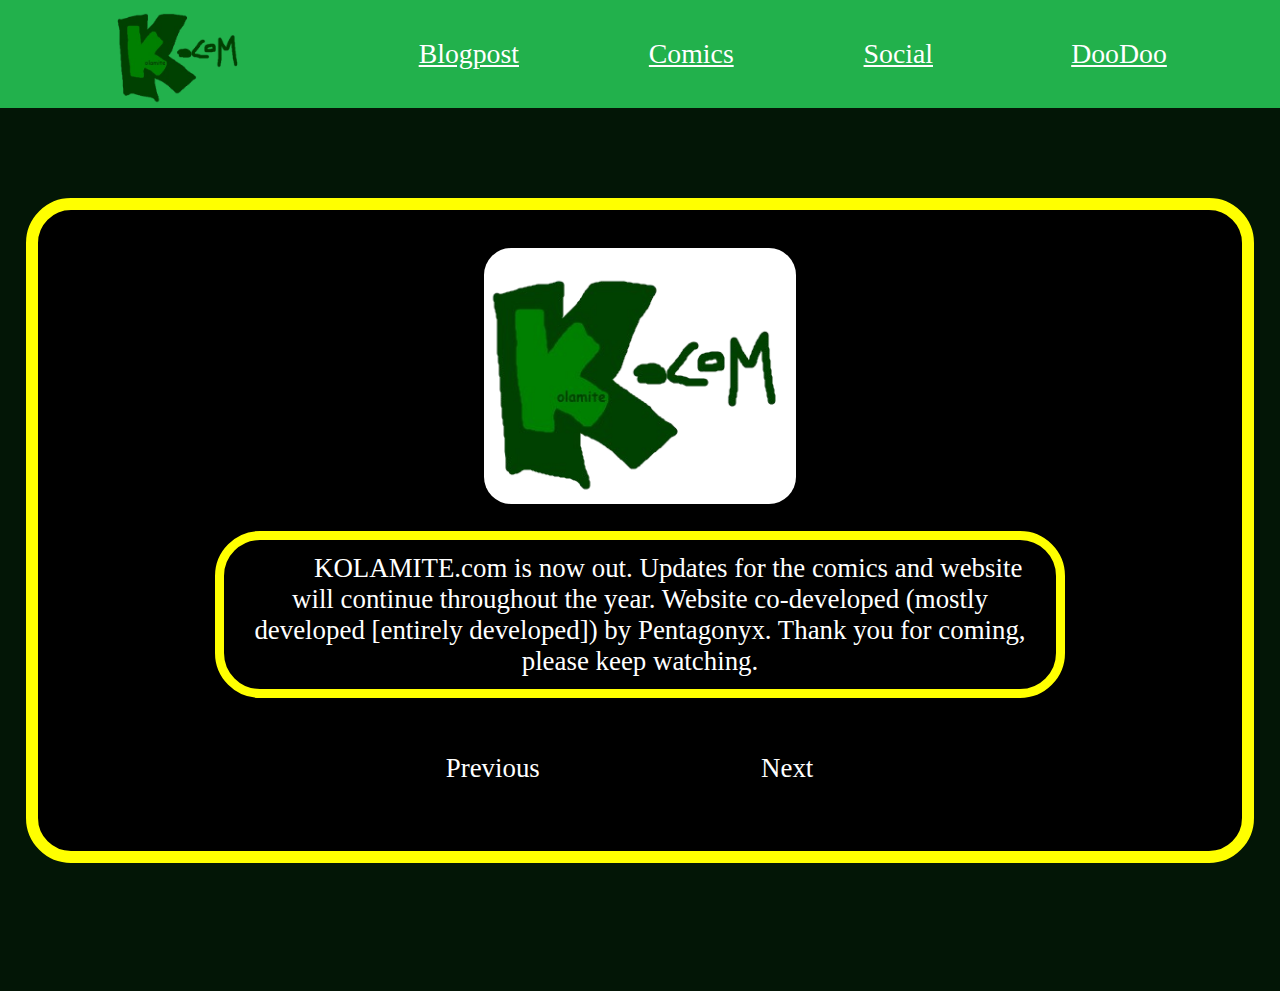
<file: blogpost.html>
<!DOCTYPE html>
<html>
    <head>
    <link rel="stylesheet" href="style.css">
</head>
<body>
    <div id="navBarContainer">
            <div id="navListContainer">
                <a href="index.html"><div class="bar logo"><img src="kmitelogotransparent.png" alt="KOLAMITE.com"></div></a>
                <a href="blogpost.html"><div class="bar blogpost active" class="blogpost">Blogpost</div></a>
                <a href="comics.html"><div class="bar comics">Comics</div></a>
                <a href="social.html"><div class="bar social">Social</div></a>
                <a href="doodoo.html"><div class="bar doodoo">DooDoo</div></a>
            </div>
    </div>

    <article class="container blogpostContainer">
        <div class="blogpostContent">
        <img src="kmitelogo.png" alt="If you're seeing this, you're going to die. Forever. It's Real. And Permanent." class="blogImage">
        <p class="articleP"> 
            KOLAMITE.com is now out. Updates for the comics and website will continue throughout the year.  Website co-developed (mostly developed [entirely developed]) by Pentagonyx. Thank you for coming, please keep watching.
        </p>
        <div class="blogButtons"><button class="navButton prevButton">Previous</button><button class="navButton nextButton">Next</button></div>
        </div>
    </article>


</body>



</html>
</file>
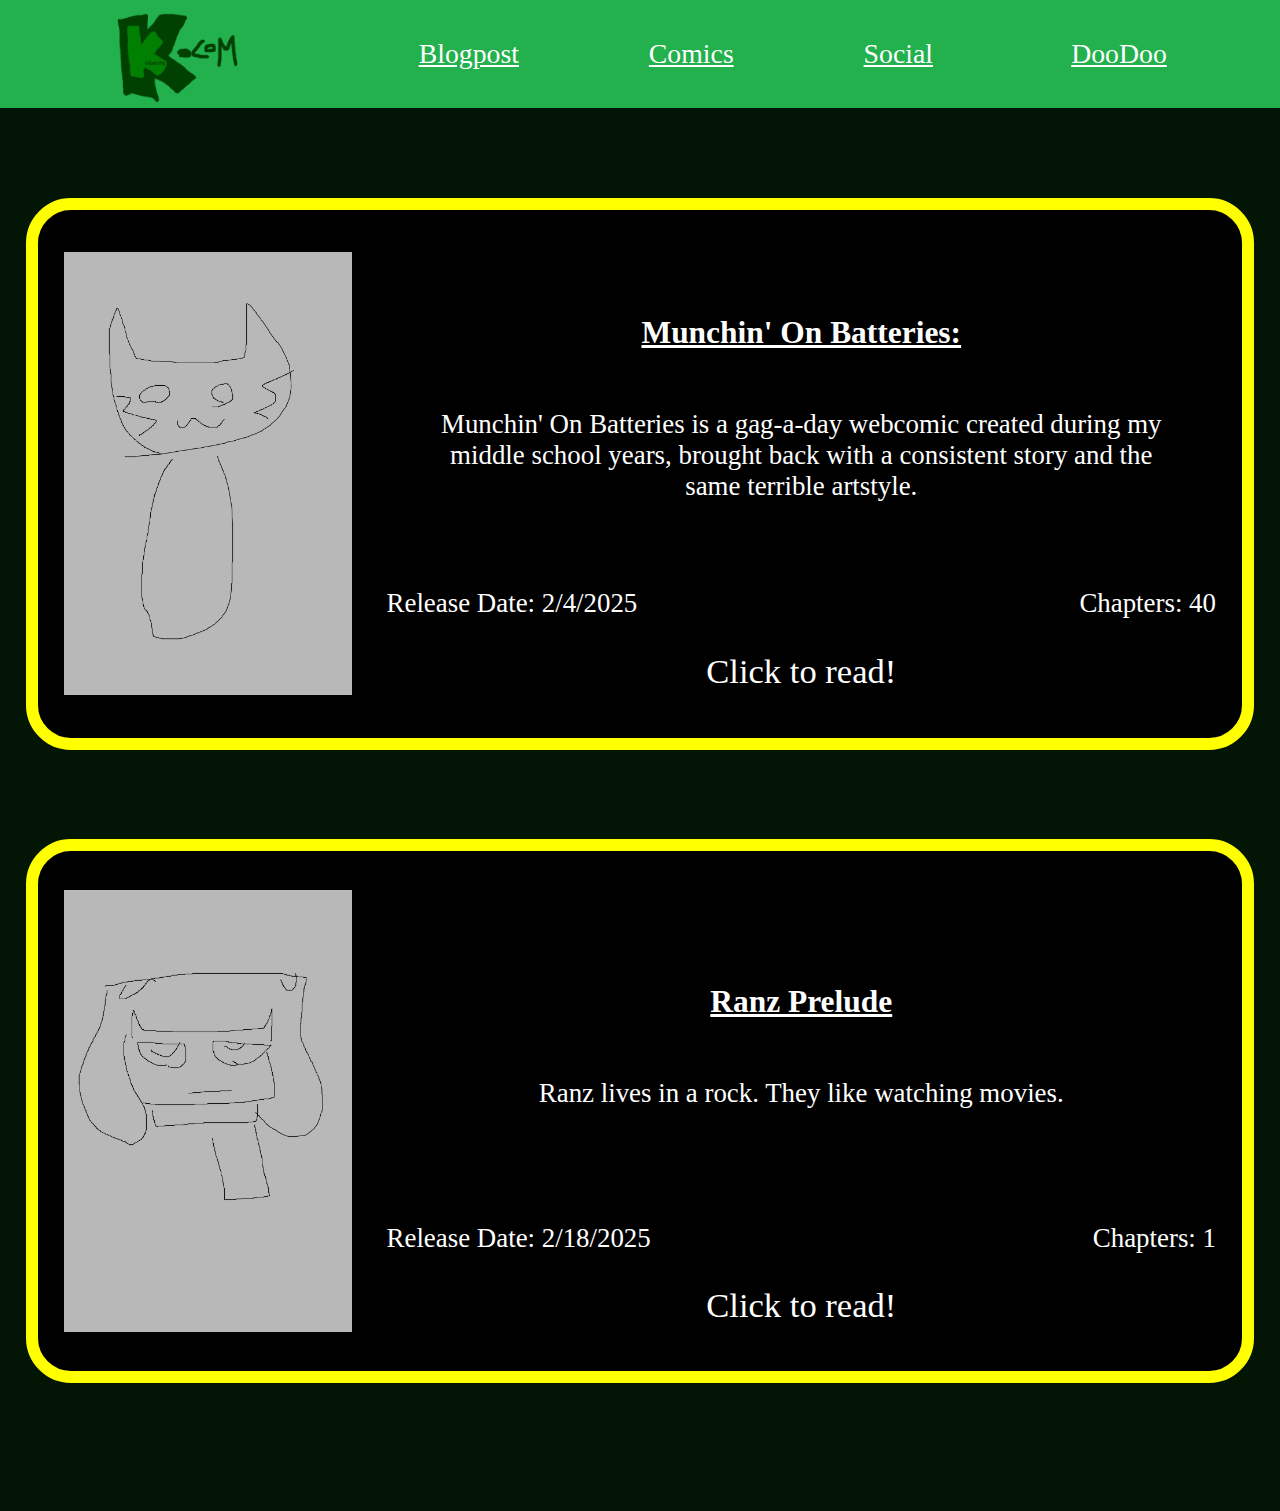
<file: comics.html>
<!DOCTYPE html>
<html>
    <head>
    <link rel="stylesheet" href="style.css">
</head>
<body style="
    flex-direction: column;">
    <div id="navBarContainer">
            <div id="navListContainer">
                <a href="index.html"><div class="bar logo"><img src="kmitelogotransparent.png" alt="KOLAMITE.com"></div></a>
                <a href="blogpost.html"><div class="bar blogpost">Blogpost</div></a>
                <a href="comics.html"><div class="bar comics active">Comics</div></a>
                <a href="social.html"><div class="bar social">Social</div></a>
                <a href="doodoo.html"><div class="bar doodoo">DooDoo</div></a>
            </div>
    </div>
    <!--Muncin' on Batteries-->
    <article class="container comicsPageContainer munchinOnBatteries">
        <img src="Cover1.png" alt="FUCK!!!" class="coverImage">
        <div class="comicDescription">
                <div class="descriptionBox">
                    <h3>Munchin' On Batteries:</h3>
                    <p>
Munchin' On Batteries is a gag-a-day webcomic created during my middle school years, brought back with a consistent story and the same terrible artstyle.
                    </p>
                </div>
                <div class="infoBox">
                    <div class="dateBox">
                        <p>Release Date: 2/4/2025</p>
                    </div>
                    <div class="chapterBox">
                        <p>Chapters: 40</p> 
                    </div>
                    <div class="linkBox">
                        <a href="https://munchingonbatteries.thecomicseries.com/"><p>Click to read!</p></a> 
                    </div>
                </div>
        </div>
    </article>
    
    <!--Ranz Prelude-->
    <article class="container comicsPageContainer munchinOnBatteries">
        <img src="Cover2.png" alt="FUCK!!!" class="coverImage">
        <div class="comicDescription">
                <div class="descriptionBox">
                    <h3>Ranz Prelude</h3>
                    <p>
                        Ranz lives in a rock. They like watching movies.
                    </p>
                </div>
                <div class="infoBox">
                    <div class="dateBox">
                        <p>Release Date: 2/18/2025</p>
                    </div>
                    <div class="chapterBox">
                        <p>Chapters: 1</p> 
                    </div>
                    <div class="linkBox">
                        <a href="https://ranzprelude.thecomicstrip.org/"><p>Click to read!</p></a> 
                    </div>
                </div>
        </div>
    </article>

</body>



</html>
</file>
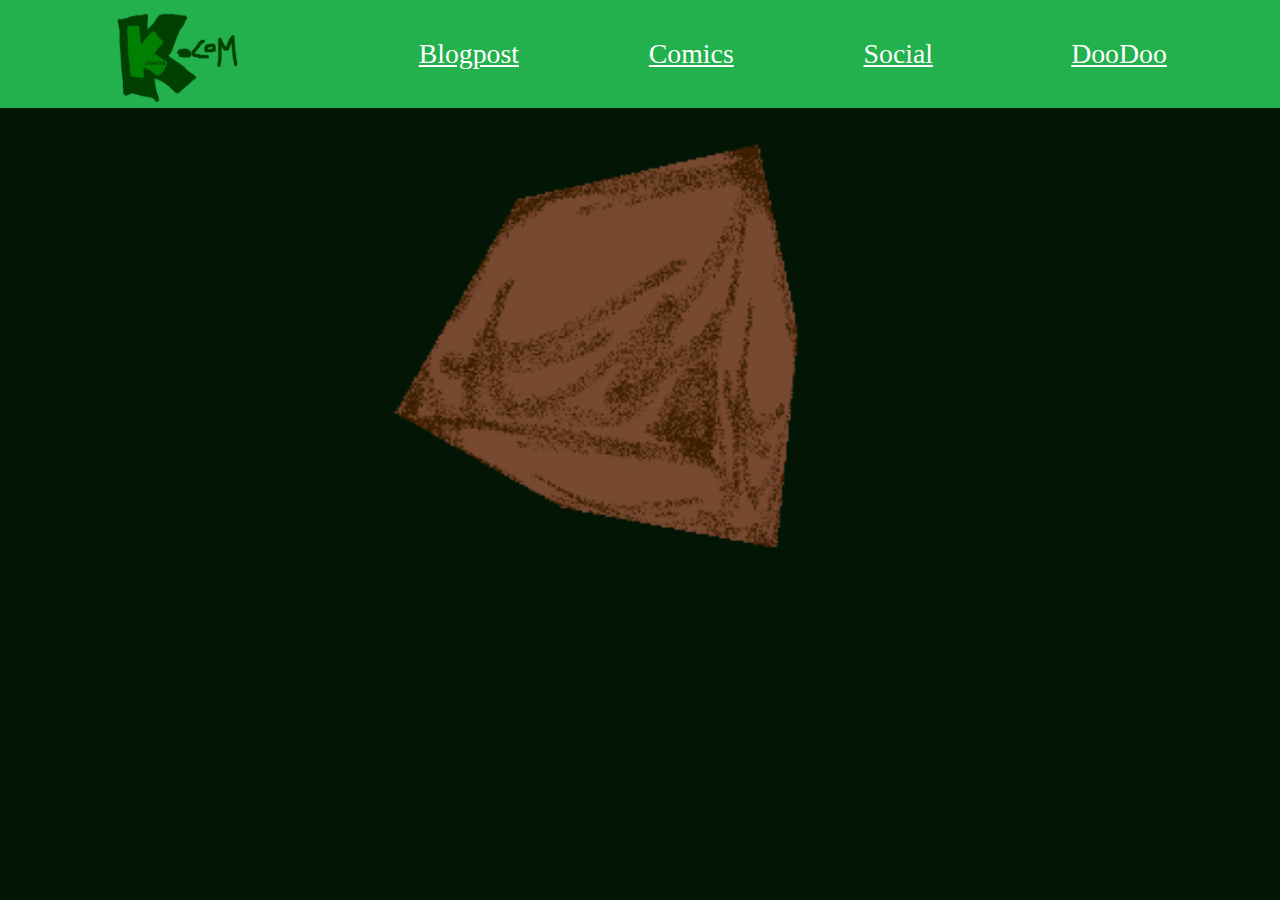
<file: doodoo.html>
<!DOCTYPE html>
<html>
    <head>
    <link rel="stylesheet" href="style.css">
</head>
<body>
    <div id="navBarContainer">
            <div id="navListContainer">
                <a href="index.html"><div class="bar logo"><img src="kmitelogotransparent.png" alt="KOLAMITE.com"></div></a>
                <a href="blogpost.html"><div class="bar blogpost">Blogpost</div></a>
                <a href="comics.html"><div class="bar comics">Comics</div></a>
                <a href="social.html"><div class="bar social">Social</div></a>
                <a href="doodoo.html"><div class="bar doodoo active">DooDoo</div></a>
            </div>
    </div>
    <div>
        <img src="doodoocube.gif" alt="YOUR BROWSER HOLDS NARY A CANDLE TO THE SHEER POWER OF THE DOODOOCUBE" class="bigImage">
    </div>
</body>



</html>
</file>
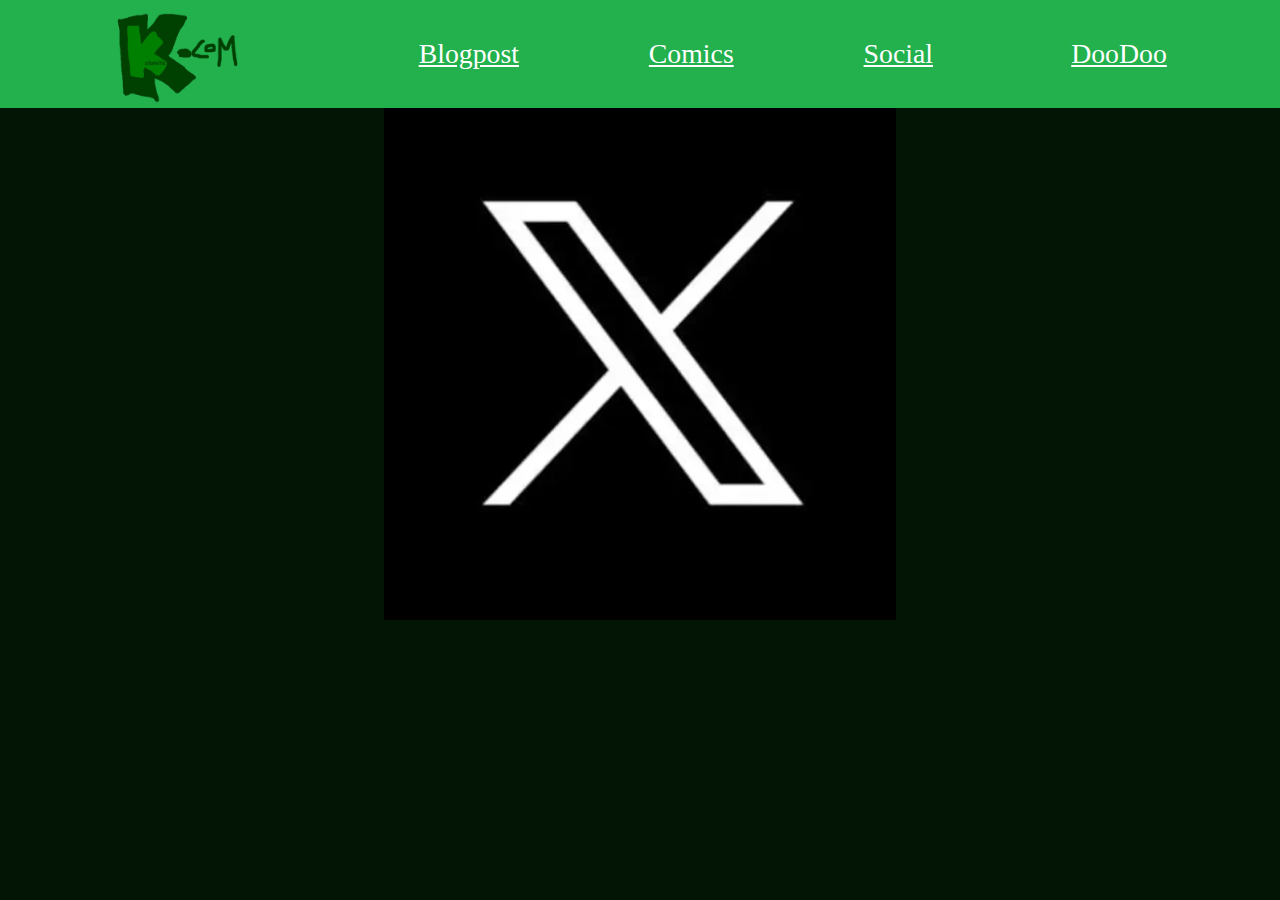
<file: social.html>
<!DOCTYPE html>
<html>
    <head>
    <link rel="stylesheet" href="style.css">
</head>
<body>
    <div id="navBarContainer">
            <div id="navListContainer">
                <a href="index.html"><div class="bar logo"><img src="kmitelogotransparent.png" alt="KOLAMITE.com"></div></a>
                <a href="blogpost.html"><div class="bar blogpost">Blogpost</div></a>
                <a href="comics.html"><div class="bar comics">Comics</div></a>
                <a href="social.html"><div class="bar social active">Social</div></a>
                <a href="doodoo.html"><div class="bar doodoo">DooDoo</div></a>
            </div>
    </div>
    <div>
        <a href="https://images.emojiterra.com/google/noto-emoji/unicode-16.0/color/512px/1f480.png"><img src="x.png" alt="X gon' give it to ya" class="bigImage"></a>
    </div>
</body>



</html>
</file>
<file: style.css>
@font-face {
    font-family: 'p5hatty';
    src: url(P5HATTY-1.TTF)
}

@font-face {
    font-family: 'NewComicTitle';
    src: url(NEWCOMICTITLE.TTF)
}

@font-face {
    font-family: 'Gen1';
    src: url(POKEMON_GENERATION.TTF)
}

@font-face {
    font-family: 'EarwigFactory';
    src: url(EARWIG\ FACTORY\ RG.OTF)
}

head {
    margin: 0;
    padding: 0;
}

body::-webkit-scrollbar{
    display: none;
}

a:link{
    text-decoration: none;
    color: inherit;
}

a:visited{
    text-decoration: none;
    color: inherit;
}

a:hover{
    text-decoration: none;
    
    color: inherit;
}

a:active{
    text-decoration: none;
    color: gainsboro;
}

body {
    /*flexbox stuff*/
    display: flex;
    flex-direction: column;
    /*styling*/
    color: white;
    background-color: #031606;
    /*text*/
    font-size: 2.1vmax;
    font-family: "Comic Sans MS";
    /*dimensions*/
    width: 100%;
    height: 100%;
    /*spacing*/
    margin: 0;
    padding: 0;
    margin-top: 0;
    margin-bottom: 10vw;
}

#navBarContainer {
    position: sticky;
    top: 0;
    /*flexbox stuff*/
    display: flex;
    flex-direction: row;
    /*styling*/
    background-color: #22B14C;
    /*dimensions*/
    width: 87%;
    height: 10vmin;
    /*spacing*/
    padding: 0 8% 2vmin 5%;
    float: left;
    justify-content: center;

}

#navListContainer {
    /*grid*/
    display: grid;
    grid-template-columns:  auto auto auto auto auto;
    grid-gap: 3%;
    /*text*/
    text-align: center;
    font-size: 2.17vmax;
    /*dimensions*/
    width: 100%;
    height: 100%;
    /*spacing*/
    margin: 0;
    padding: 0;
}

.bar{
    /*flexbox stuff*/
    display: flex;
    /*stylng*/
    text-decoration: underline;
    /*dimensions*/
    width: 100%;
    height: 100%;
    /*spacing*/
    float: left;
    margin-left: 20%;
    align-items: center;
    justify-content: center;
}

.logo {
    /*spacing*/
    margin-left: 0;
    height: 12vmin;
}

.logo>img{
height: 100%;
}
.container{
    /*grid stuff*/
    display: flex;
    /*styling*/
    background-color: black;
    border: 1vmax solid yellow;
    border-radius: 5vmin;
    /*dimensions*/
    width: 90vw;
    /*spacing*/
    margin-top: 7vw;
    padding: 3vw 2vmax;
    align-self: center;
}

.blogpostContainer{
    /*styling*/
    background-color: black;
    justify-content: space-evenly;
    justify-self: center;
}

.blogImage {
    height: 20vw;
    border-radius: 3vmin;
}

.blogpostContent{
    display: flex;
    flex-direction: column;
    justify-content: center;
    align-items: center;
}

.articleP{
    width: 70%;
    text-indent: 7%;
    text-align: center;
    border: 1vmin solid yellow;
    border-radius: 5vmin;
    padding: 1vw;

}

.comicsContainer{
    /*grid stuff*/
    grid-template-columns: auto auto auto;
    grid-gap: 2vmin;
    /*styling*/
    /*spacing*/
    justify-content: space-evenly;
    justify-self: center;
}

.comicBox {
    /*styling*/
    background-color: #22B14C;
    border-radius: 5vmin;
    /*dimensions*/
    width: 22vw;
    height: 22vw;
    /*spacing*/
    align-content: center;
    text-align: center;
}

.devBox {
    position: relative;
    float: left;
    /*spacing*/
    top: -1.5vw;
    left: 65vw;
    z-index: -1;
    /*dimensions*/
    width: max-content;
}

.blobImage{
    position: absolute;
    width: 8vw;
    height: 8vw;
    left: 15vw;
    top: -1.9vw;
    rotate: 162deg;
}

.devText {
    /*styling*/
    position: absolute;
    font-family: p5hatty;
    text-align: center;    
    /*dimensions*/
    width: 15vw;
    /*spacing*/
}

.navButton {
    /*dimensions*/
    margin: 2vmin 5vmax;
    width: 13vmax;
    height: 4vmax;
    font: inherit;
    outline: inherit;
    border: none;
    background: none;
    color: white;
    border-radius: 3vmin;
}

.comicsPageContainer{
    gap: 2.7vw;
}

.coverImage{
    /*dimensions*/
    /*spacing*/
    width: 25%;
    height: 100%;
    align-self: center;
}

.comicDescription{
    width: 75%;
    height: auto;
}

.descriptionBox{
    display: flex;
    flex-direction: column;
    height: 70%;
    margin: 0 3vw;
    text-align: center;
    align-items: center;
    justify-content: center;
}

.descriptionBox>h3{
    text-decoration: underline;
}

.infoBox{
    margin-top: 1vw;
    width: 100%;
    height: 30%;
}
.dateBox{
    display: flex;
    float: left;
    width: 50%;
    height: 40%;
    justify-content: left;
    align-items: center;
}
.chapterBox {
    display: flex;
    float: left;
    width: 50%;
    height: 40%;
    justify-content: right;
    align-items: center;
}
.linkBox{
    display: flex;
    justify-self: center;
    justify-content: center;
    align-items: center;
    width: 100%;
    height: 60%;
    font-size: 2.7vmax;
}

.bigImage{
    display: flex;
    width: auto;
    height: 40vw;
    justify-self: center;
    align-self: center;
}
/*
navbar: #22B14C
body: #031606
*/
</file>
